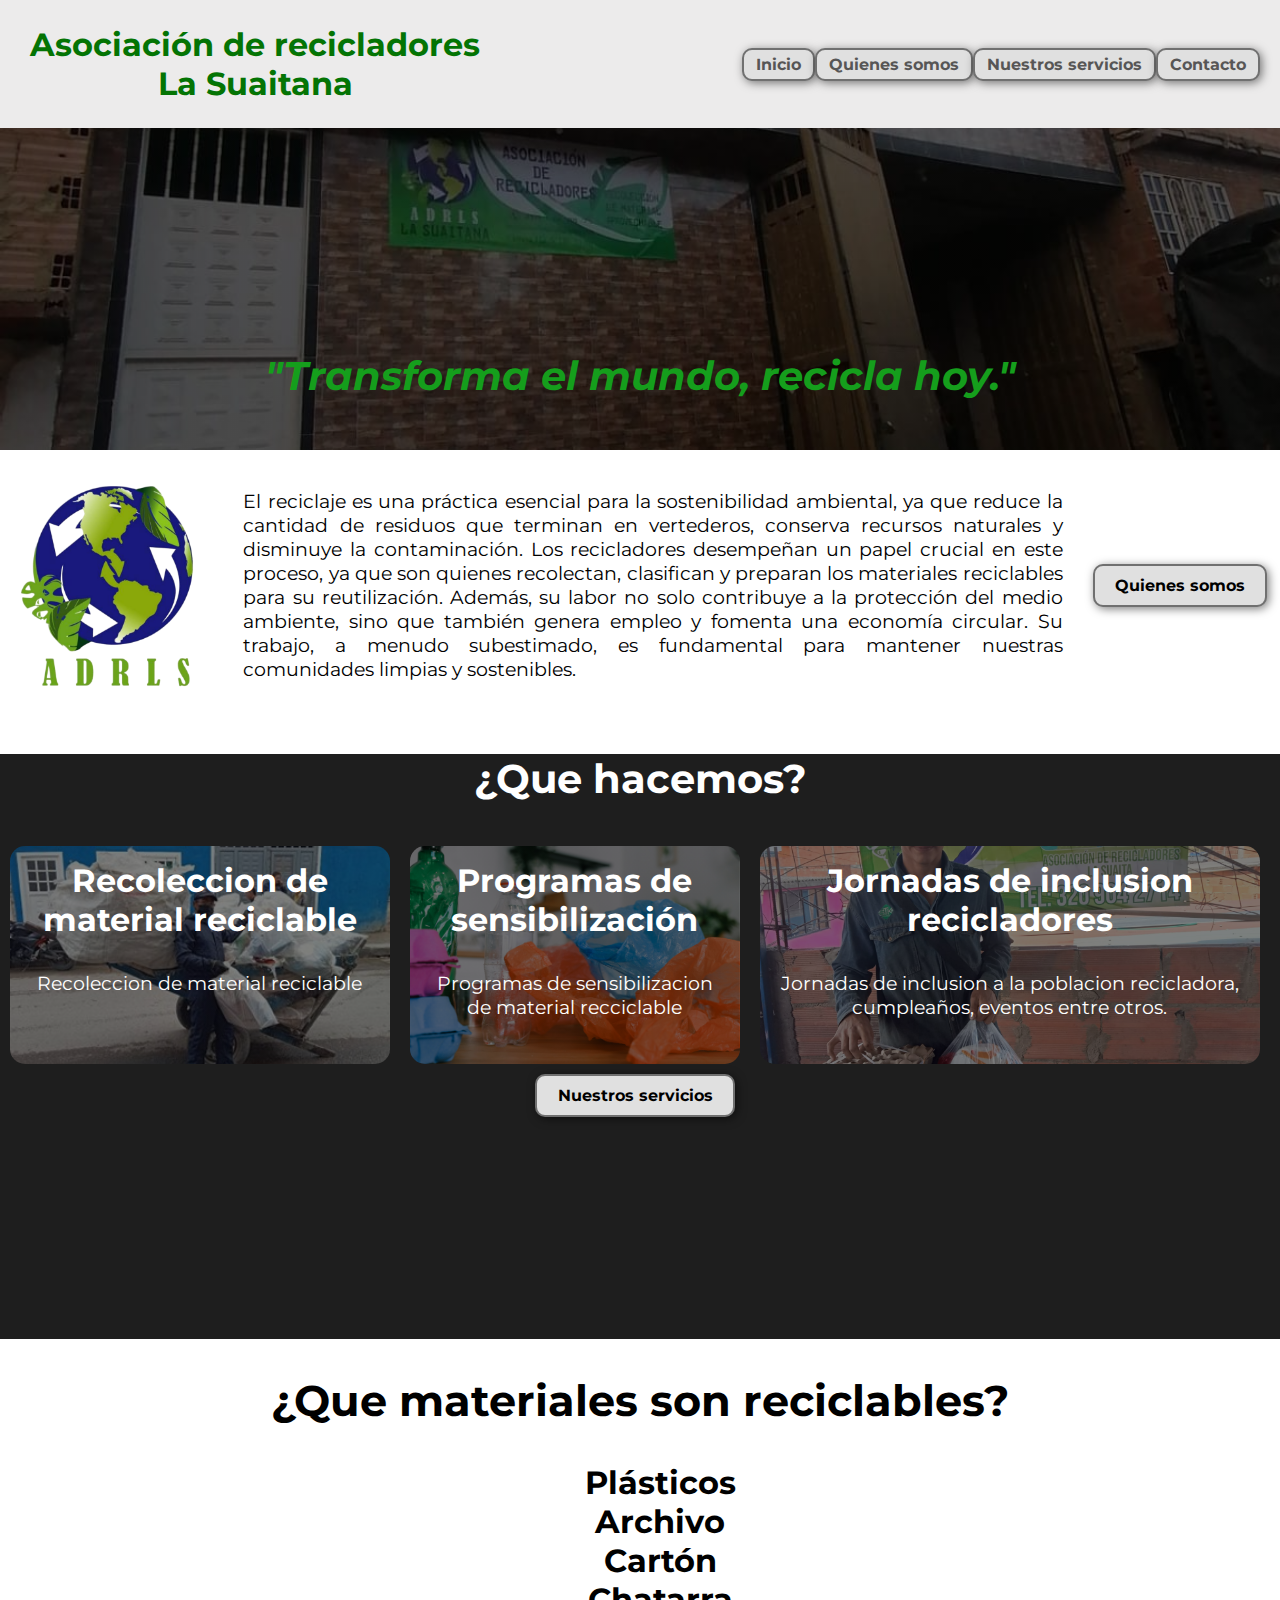
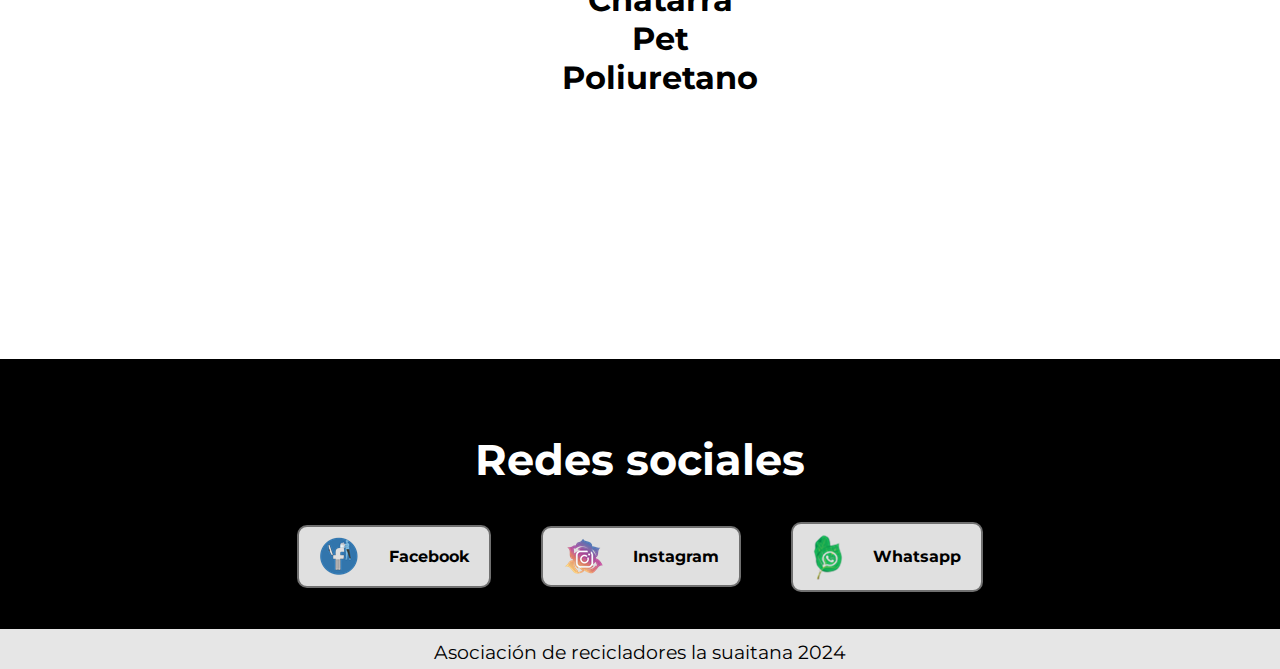
<file: index.html>
<!DOCTYPE html>
<html lang="en">
<head>
    <meta charset="UTF-8">
    <meta name="viewport" content="width=device-width, initial-scale=1.0">
    <title>Asociación de recicladores La Suaitana</title>
    <link rel="stylesheet" href="styles.css">
</head>
<body>
    <header>
        <div class="container">
            <p class="logo">Asociación de recicladores <br>
                La Suaitana</p>
            <nav>
                <a href="index.html">Inicio</a>
                <a href="quienes-somos.html">Quienes somos</a>
                <a href="nuestros-servicios.html">Nuestros servicios</a>
                <a href="contacto.html">Contacto</a>
            </nav>
        </div>
    </header>
    <section id="hero">
        <div class="container">
            <h1>"Transforma el mundo, recicla hoy."</h1>
    </div></section>
    <section id="inicio">
        <div class="container">
            <div class="img-container"></div>
           <div class="texto">
            <p>El reciclaje es una práctica esencial para la sostenibilidad ambiental, ya que reduce la cantidad de residuos que terminan en vertederos, conserva recursos naturales y disminuye la contaminación. Los recicladores desempeñan un papel crucial en este proceso, ya que son quienes recolectan, clasifican y preparan los materiales reciclables para su reutilización. Además, su labor no solo contribuye a la protección del medio ambiente, sino que también genera empleo y fomenta una economía circular. Su trabajo, a menudo subestimado, es fundamental para mantener nuestras comunidades limpias y sostenibles.</p>
        </div>
        <div class="quienes">
        <a href="quienes-somos.html">Quienes somos</a>
        </div></div>
    </section>
    <section id="nuestros-servicios">
        <h2>¿Que hacemos?</h2>
        <div class="container">
            <div class="programas">    
                <div class="carta"><h3>Recoleccion de material reciclable</h3>
                    <p> 
                        Recoleccion de material reciclable
                    </p>
                    </div>
                    <div class="carta"><h3>Programas de sensibilización</h3>
                    <p>
                        Programas de sensibilizacion de material recciclable
                    </p>
                    </div>
                    <div class="carta"><h3>Jornadas de inclusion recicladores</h3>
                    <p>
                        Jornadas de inclusion a la poblacion recicladora, cumpleaños, eventos entre otros.
                    </p>
                   </div> 
                </div>
                 <div class="servicios">
            <a href="nuestros-servicios.html">Nuestros servicios</a>
        </div></div></div>
    </section>
    <section id="recoleccion">
        <h2>¿Que materiales son reciclables?</h2>
        <div class="container">
            <ul>
                <li>Plásticos</li>
                <li>Archivo</li>
                <li>Cartón</li>
                <li>Chatarra</li>
                <li>Pet</li>
                <li>Poliuretano</li>
            </ul>
        </div>
    </section>
    <section id="redes">
        <div class="container">
            <h2>Redes sociales</h2>
            <div class="img-container">
                <a class="redes" href="https://www.facebook.com/profile.php?id=61563906959116&mibextid=ZbWKwL"><img src="Assets/facebook.png">Facebook</a>
                <a class="redes" href="https://www.instagram.com/a.drl.s?igsh=MXdjczh2dnBrczlwbA=="><img src="Assets/instagram.png">Instagram</a>
                <a class="redes" href="https://wa.me/message/IB47CPPFFJQKO1"><img src="Assets/whatsapp.png">Whatsapp</a>
        </div>
        </div>
    </section>
    <footer>
        <div class="container">
            <p> Asociación de recicladores la suaitana 2024</p> 
        </div>
    </footer>
</body>
</html>
</file>
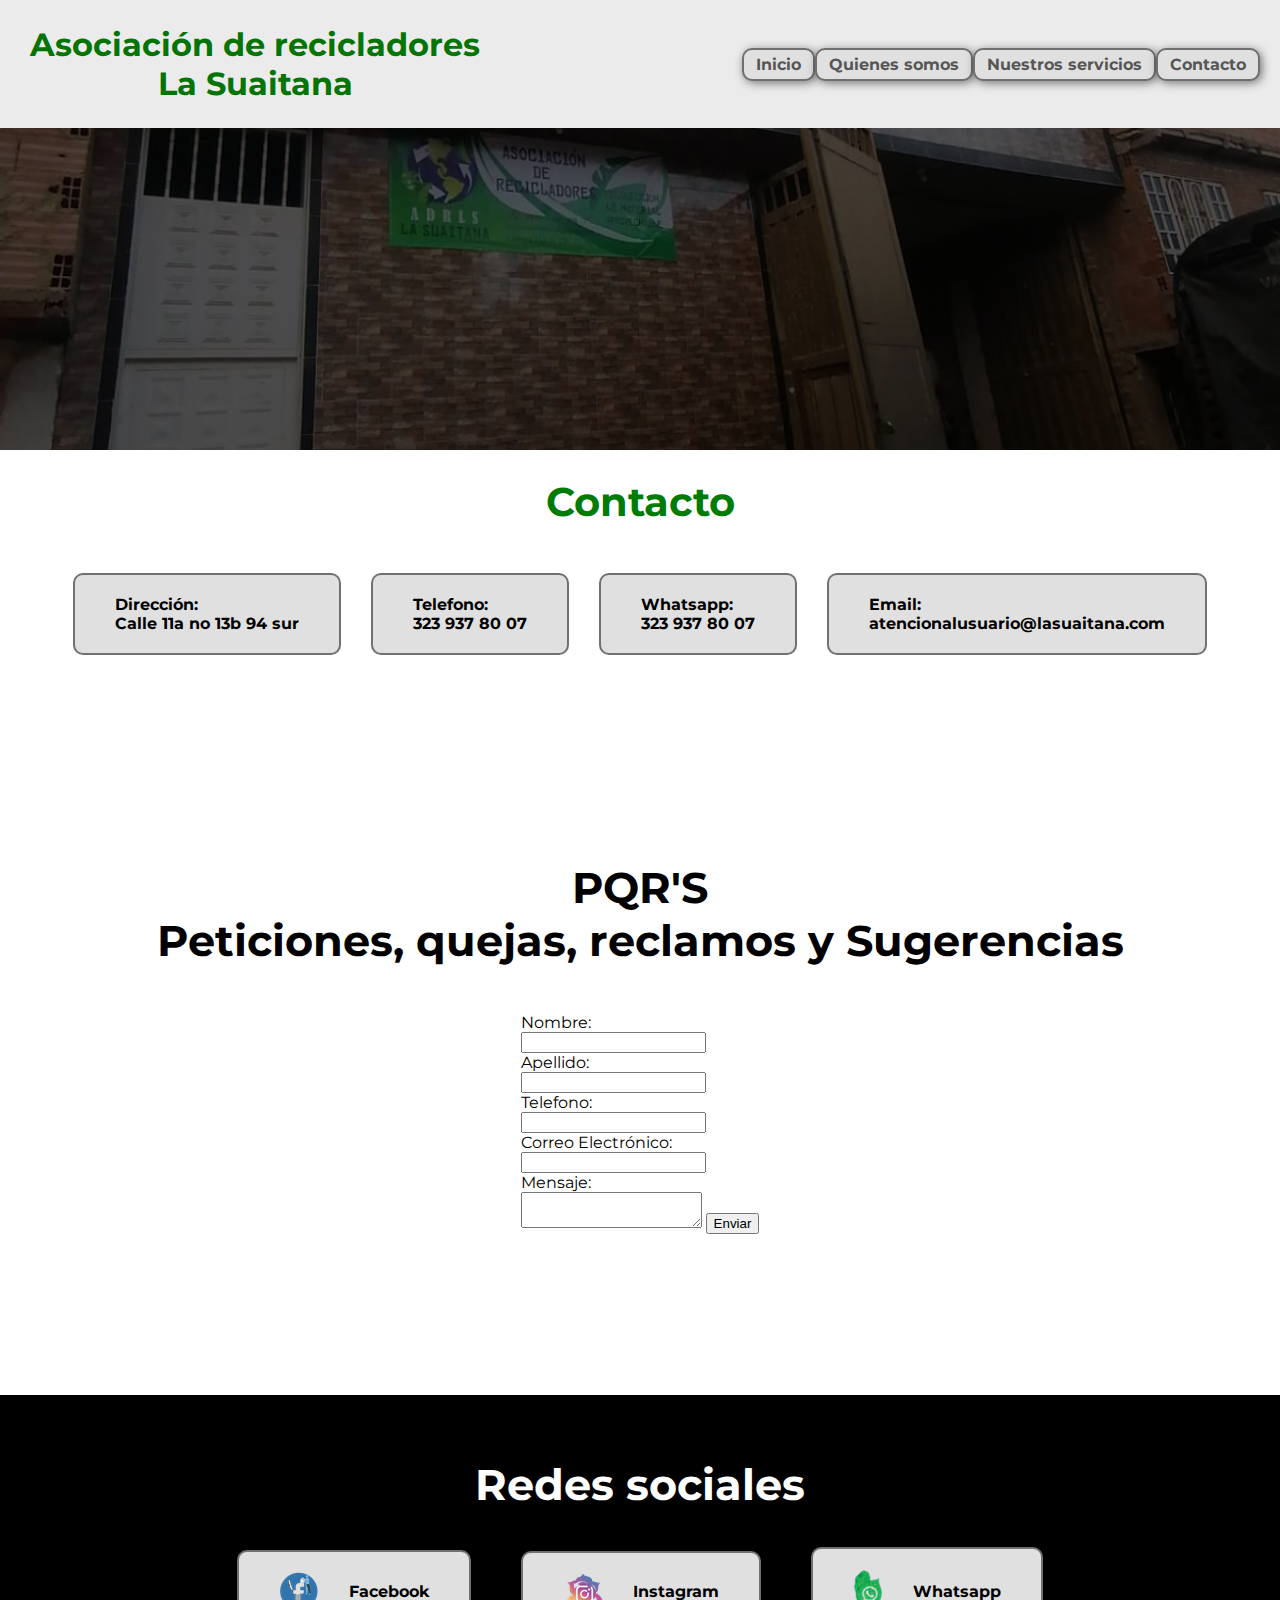
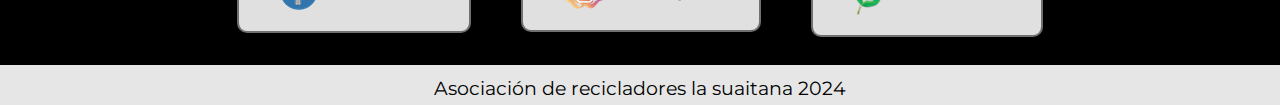
<file: contacto.html>
<!DOCTYPE html>
<html lang="en">
<head>
    <meta charset="UTF-8">
    <meta name="viewport" content="width=device-width, initial-scale=1.0">
    <title>Asociación de recicladores La Suaitana</title>
    <link rel="stylesheet" href="styles-contacto.css">
</head>
<body>
    <header>
        <div class="container">
            <p class="logo">Asociación de recicladores <br>
                La Suaitana</p>
            <nav>
                <a href="index.html">Inicio</a>
                <a href="quienes-somos.html">Quienes somos</a>
                <a href="nuestros-servicios.html">Nuestros servicios</a>
                <a href="contacto.html">Contacto</a>
            </nav>
        </div>
    </header>
       </section>
    <section id="hero"></section>
        <div class="container">
            <h1>Contacto</h1>
        </div>
    <section id="inicio">
        <div class="container">
            <a href="#direccion" class="btn7">Dirección:<br>Calle 11a no 13b 94 sur</a>
            <a href="#telefono" class="btn7">Telefono:<br>323 937 80 07</a>
            <a href="#whatsapp" class="btn7">Whatsapp:<br>323 937 80 07</a>
            <a href="#email" class="btn7">Email:<br>atencionalusuario@lasuaitana.com</a>
        </div>
    </section>
    <section id="contacto" class="pqr_menu">
        <h2>PQR'S<br>Peticiones, quejas, reclamos y Sugerencias</h2>
        <div class="pqr">
        <form id="contactForm">
            <label for="name">Nombre:</label><br>
            <input type="text" id="name" name="name" required><br>
            <label for="lastname">Apellido:</label><br>
            <input type="text" id="lastname" name="lastname" required><br>
            <label for="telefono">Telefono:</label><br>
            <input type="text" id="telefono" name="telefono" required><br>
            <label for="email">Correo Electrónico:</label><br>
            <input type="email" id="email" name="email" required><br>
            <label for="message">Mensaje:</label><br>
            <textarea id="message" name="message" required></textarea>
            <button type="submit">Enviar</button>
        </form>
        </div>
    </section>
    <section id="redes">
        <div class="container">
            <h2>Redes sociales</h2>
            <div class="img-container">
                <a class="redes" href="https://www.facebook.com/profile.php?id=61563906959116&mibextid=ZbWKwL"><img src="Assets/facebook.png">Facebook</a>
                <a class="redes" href="https://www.instagram.com/a.drl.s?igsh=MXdjczh2dnBrczlwbA=="><img src="Assets/instagram.png">Instagram</a>
                <a class="redes" href="https://wa.me/message/IB47CPPFFJQKO1"><img src="Assets/whatsapp.png">Whatsapp</a>
        </div>
        </div>
    </section>
    <footer>
        <div class="container">
            <p> Asociación de recicladores la suaitana 2024</p> 
        </div>
    </footer>
    <script src="script.js"></script>
</body>
</html>
</file>
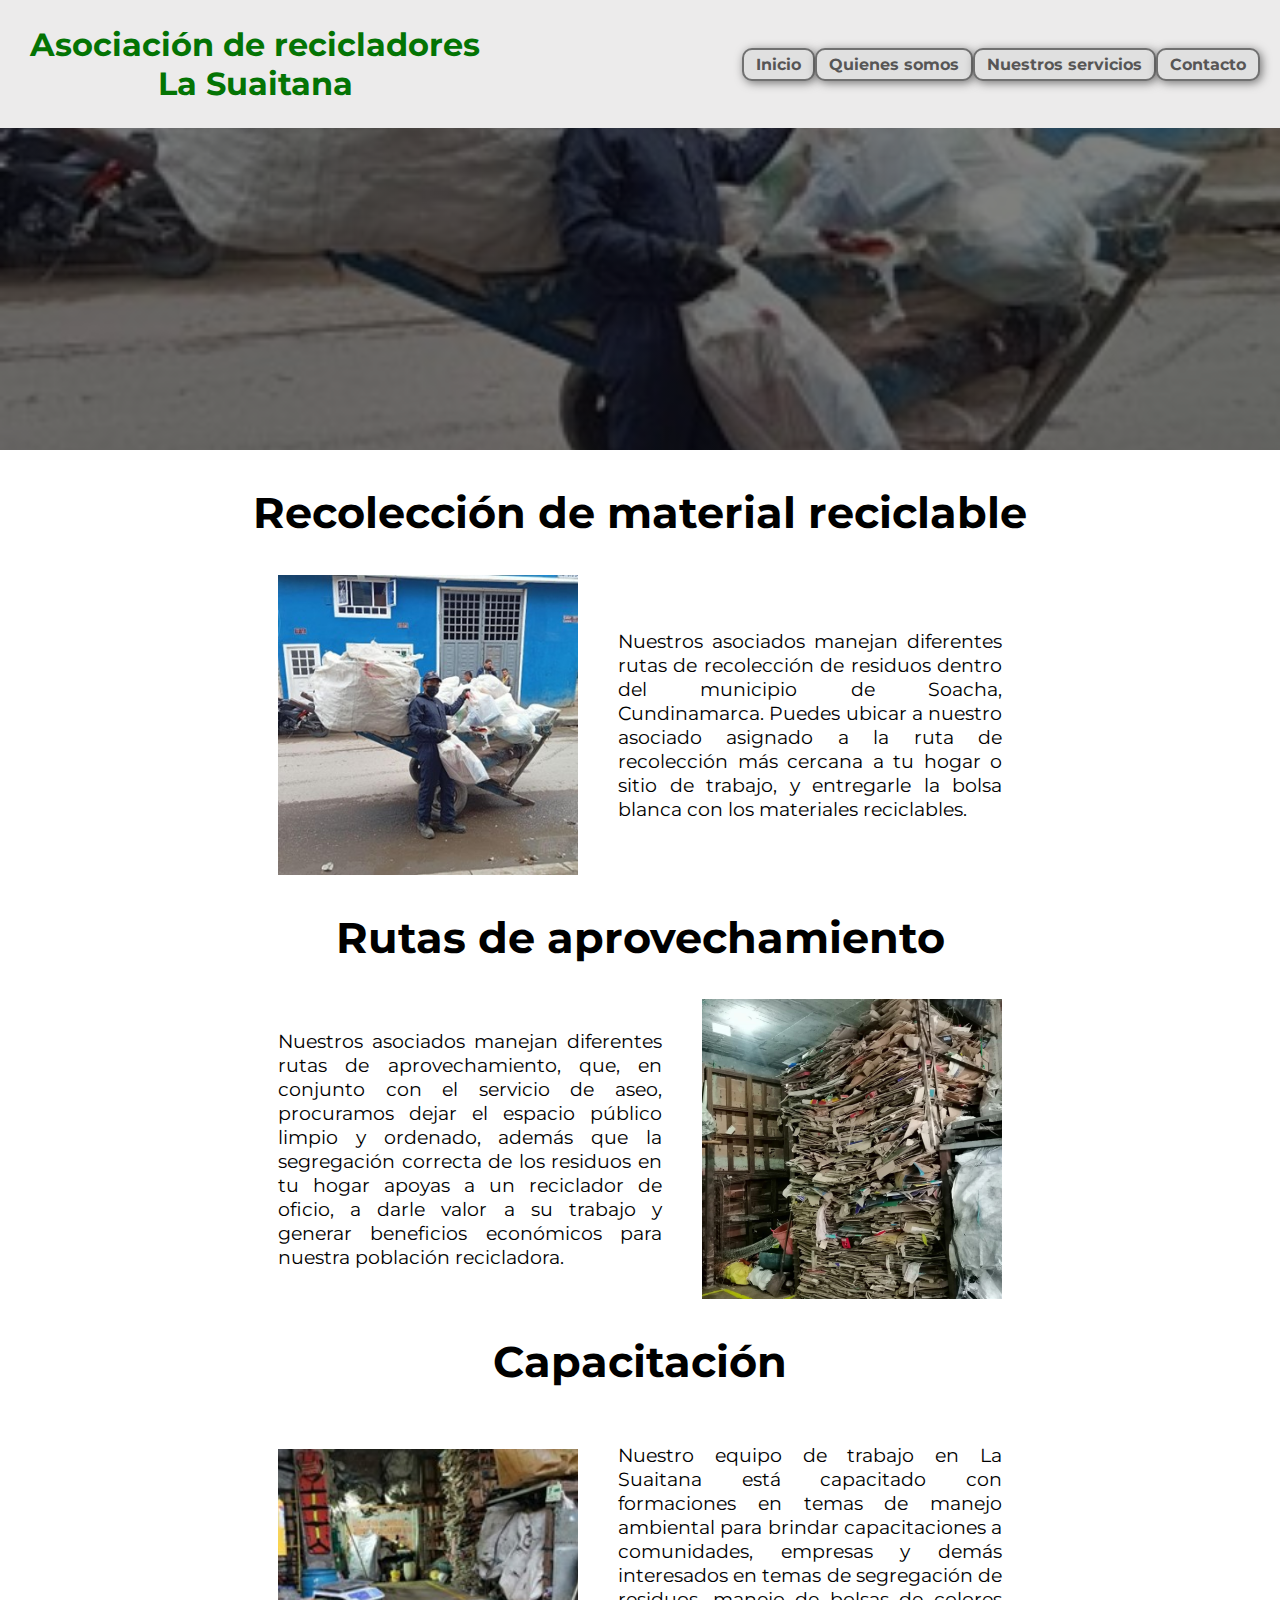
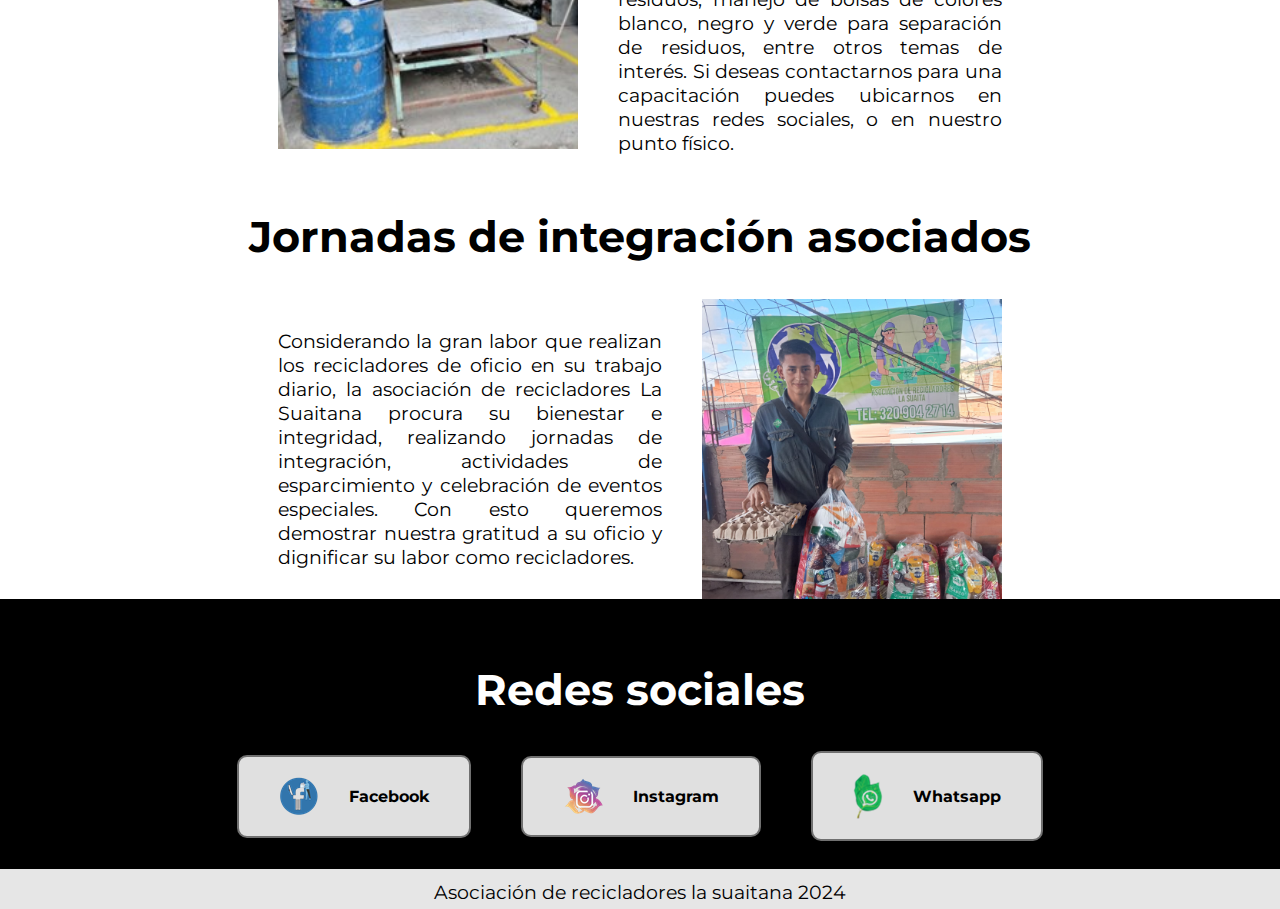
<file: nuestros-servicios.html>
<!DOCTYPE html>
<html lang="en">
<head>
    <meta charset="UTF-8">
    <meta name="viewport" content="width=device-width, initial-scale=1.0">
    <title>Asociación de recicladores La Suaitana</title>
    <link rel="stylesheet" href="styles-nuestros-servicios.css">
</head>
<body>
    <header>
        <div class="container">
            <p class="logo">Asociación de recicladores <br>
                La Suaitana</p>
            <nav>
                <a href="index.html">Inicio</a>
                <a href="quienes-somos.html">Quienes somos</a>
                <a href="nuestros-servicios.html">Nuestros servicios</a>
                <a href="contacto.html">Contacto</a>
            </nav>
        </div>
    </header>
    <section id="hero">
        <div class="container">
    </div></section>
    <section id="recoleccion">
        <h2>Recolección de material reciclable</h2>
        <div class="container-r">
            <div class="img-recoleccion"></div>
            <div class="texto">
           <p>Nuestros asociados manejan diferentes rutas de recolección de residuos dentro del municipio de Soacha, Cundinamarca. Puedes ubicar a nuestro asociado asignado a la ruta de recolección más cercana a tu hogar o sitio de trabajo, y entregarle la bolsa blanca con los materiales reciclables.</p> 
        </div></div>
    </section>
    
    <section id="rutas">
        <h2>Rutas de aprovechamiento</h2>
        <div class="container-rutas">
            <div class="texto">
            <p>Nuestros asociados manejan diferentes rutas de aprovechamiento, que, en conjunto con el servicio de aseo, procuramos dejar el espacio público limpio y ordenado, además que la segregación correcta de los residuos en tu hogar apoyas a un reciclador de oficio, a darle valor a su trabajo y generar beneficios económicos para nuestra población recicladora.</p> 
            </div>
            <div class="img-rutas"></div>
        </div>
    </section>

    <section id="capacitacion">
        <h2>Capacitación</h2>
        <div class="container-c">
            <div class="img-capacitacion"></div>
           <div class="texto"><p>Nuestro equipo de trabajo en La Suaitana está capacitado con formaciones en temas de manejo ambiental para brindar capacitaciones a comunidades, empresas y demás interesados en temas de segregación de residuos, manejo de bolsas de colores blanco, negro y verde para separación de residuos, entre otros temas de interés. Si deseas contactarnos para una capacitación puedes ubicarnos en nuestras redes sociales, o en nuestro punto físico.</p> 
        </div></div>
    </section>
    <section id="jornadas">
        <h2>Jornadas de integración asociados</h2>
        <div class="container-j">
           <div class="texto"><p>Considerando la gran labor que realizan los recicladores de oficio en su trabajo diario, la asociación de recicladores La Suaitana procura su bienestar e integridad, realizando jornadas de integración, actividades de esparcimiento y celebración de eventos especiales. Con esto queremos demostrar nuestra gratitud a su oficio y dignificar su labor como recicladores.</p> 
            </div>
            <div class="img-jornadas"></div>
        </div>
    </section>
    <section id="redes">
        <div class="container">
            <h2>Redes sociales</h2>
            <div class="img-container">
                <a class="redes" href="https://www.facebook.com/profile.php?id=61563906959116&mibextid=ZbWKwL"><img src="Assets/facebook.png">Facebook</a>
                <a class="redes" href="https://www.instagram.com/a.drl.s?igsh=MXdjczh2dnBrczlwbA=="><img src="Assets/instagram.png">Instagram</a>
                <a class="redes" href="https://wa.me/message/IB47CPPFFJQKO1"><img src="Assets/whatsapp.png">Whatsapp</a>
        </div>
        </div>
    </section>
    <footer>
        <div class="container">
            <p> Asociación de recicladores la suaitana 2024</p> 
        </div>
    </footer>
</body>
</html>
</file>
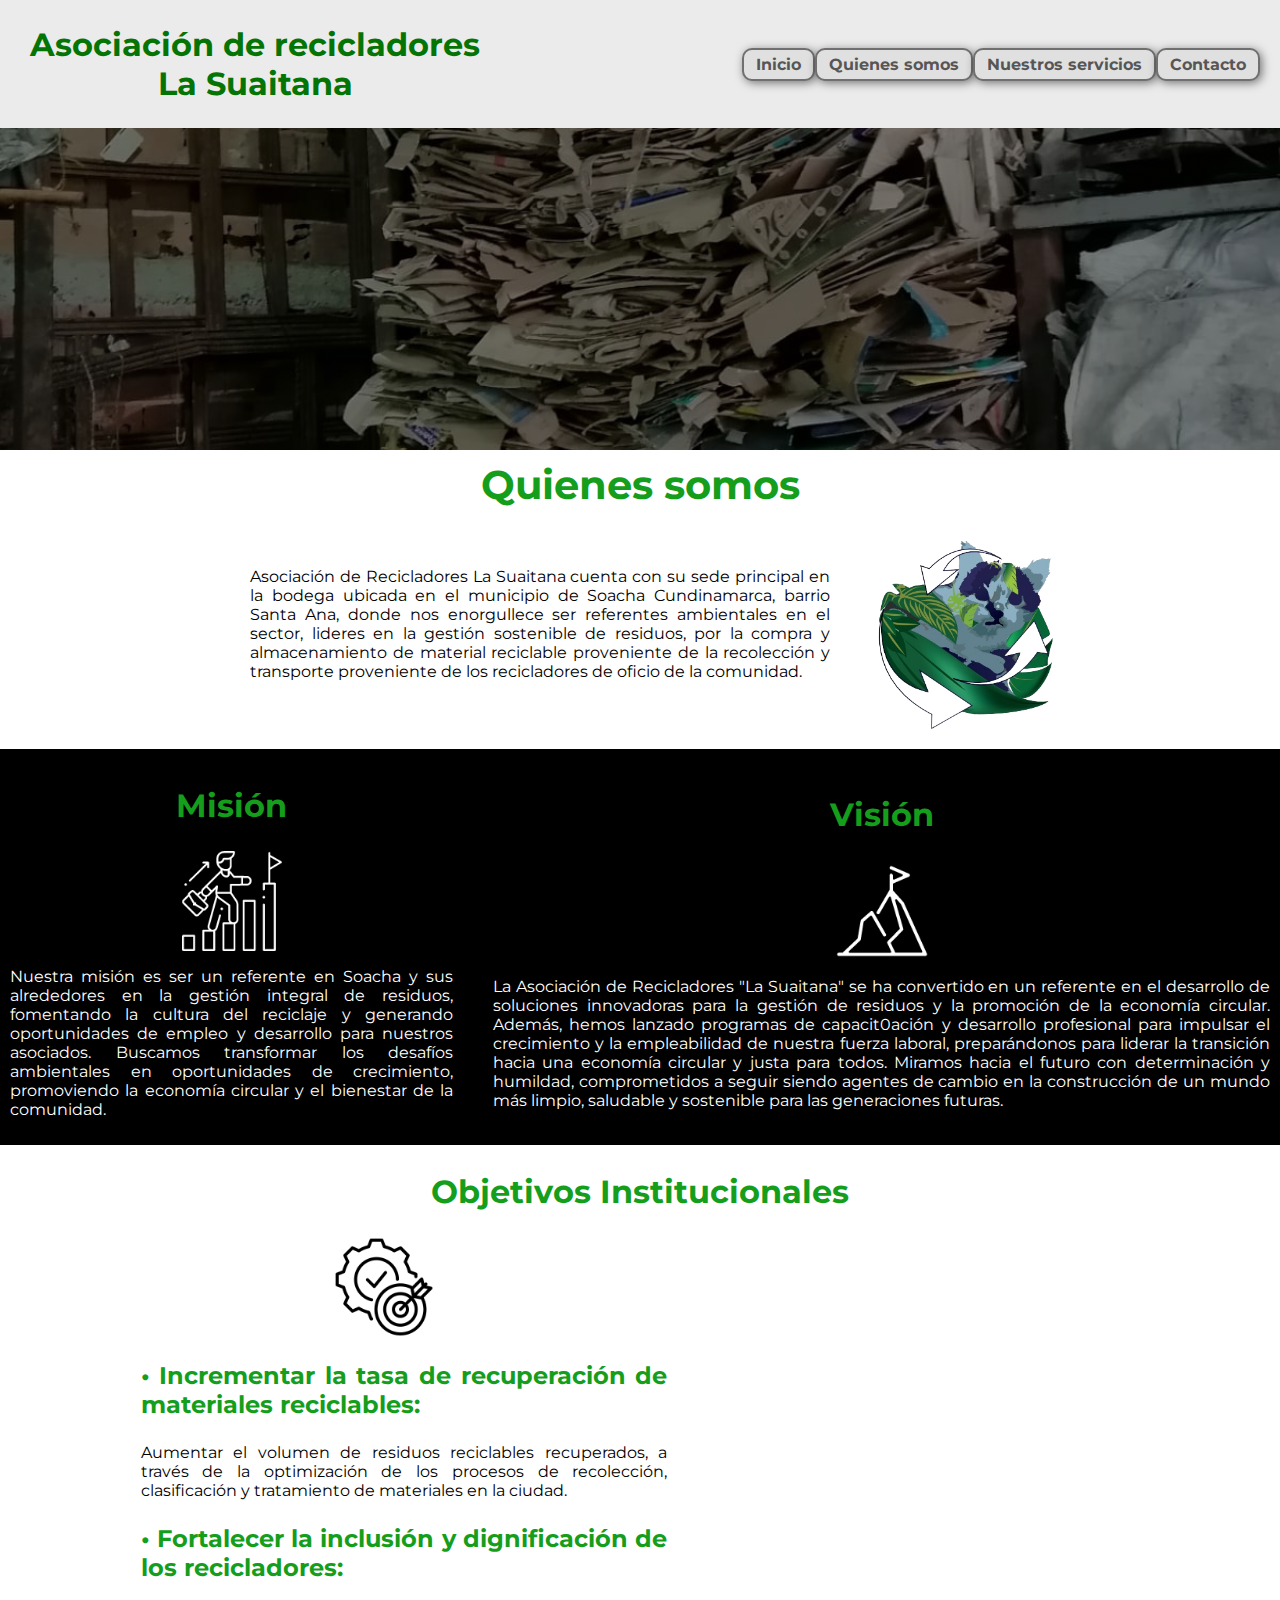
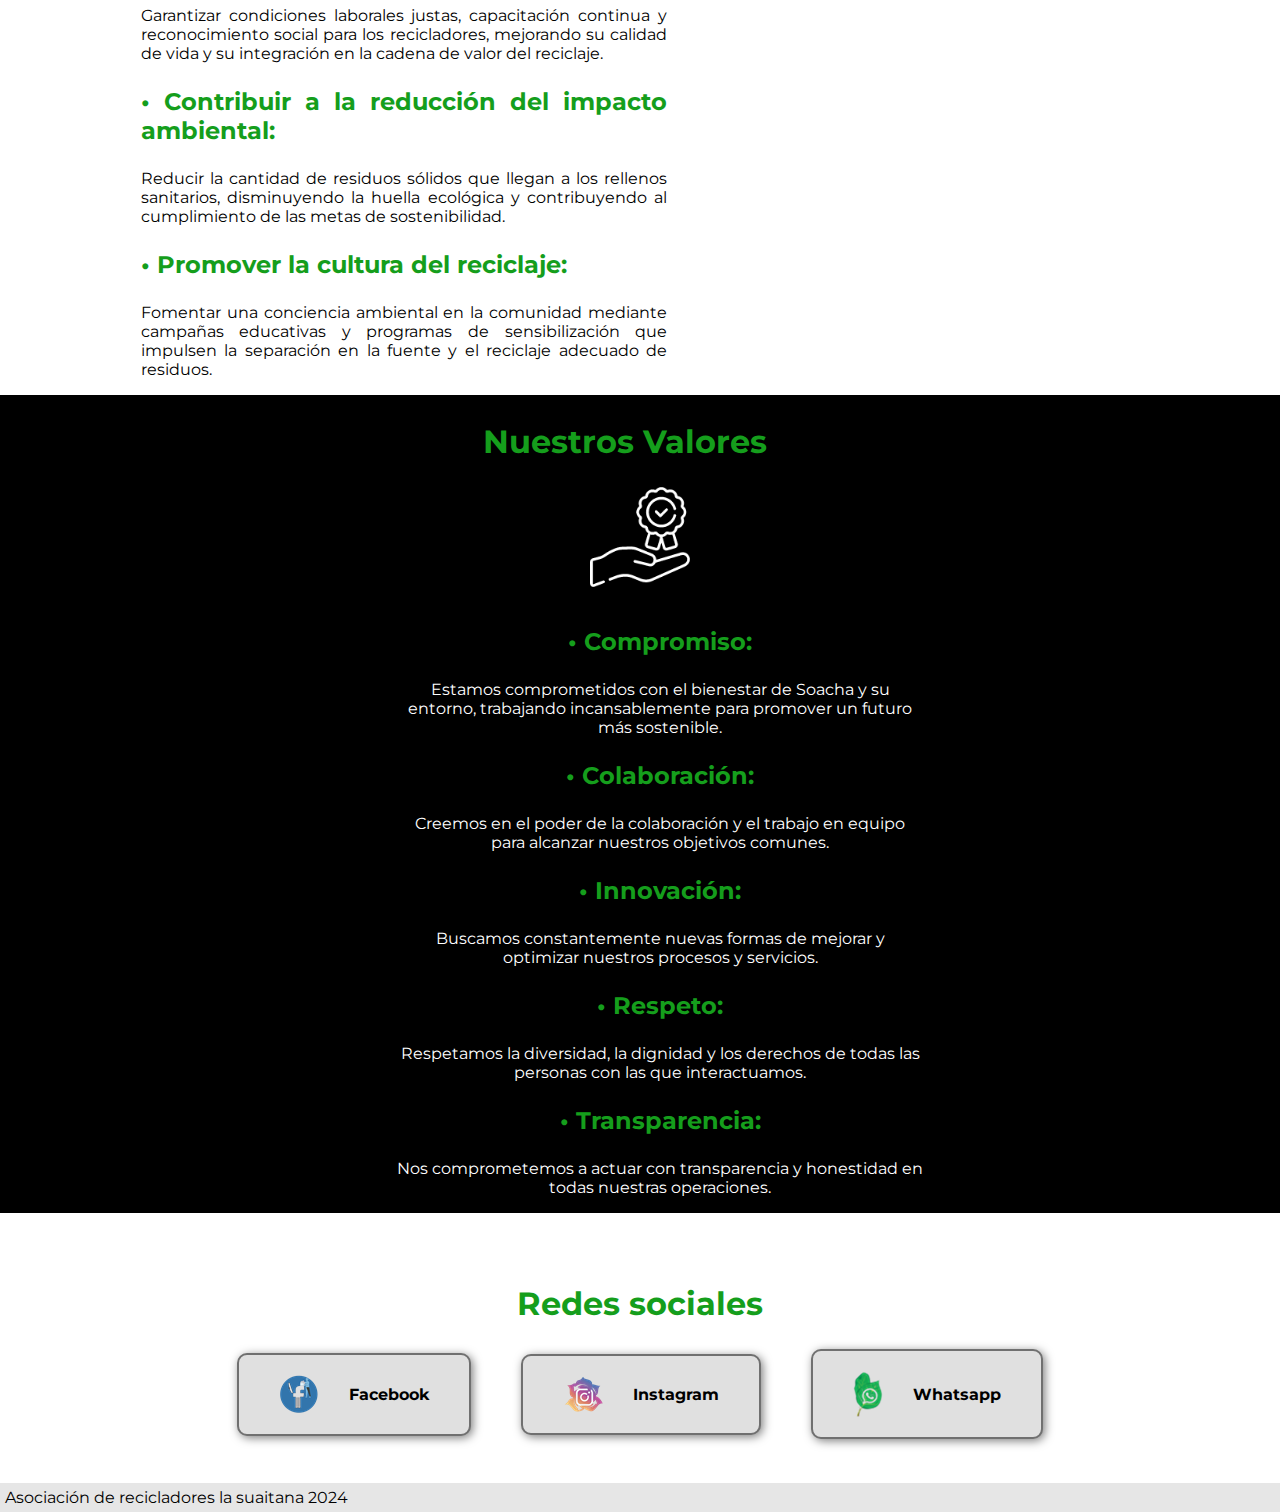
<file: quienes-somos.html>
<!DOCTYPE html>
<html lang="en">
<head>
    <meta charset="UTF-8">
    <meta name="viewport" content="width=device-width, initial-scale=1.0">
    <title>Asociación de recicladores La Suaitana</title>
    <link rel="stylesheet" href="styles-quienes-somos.css">
</head>
<body>
    <header>
        <div class="container">
            <p class="logo">Asociación de recicladores <br>
                La Suaitana</p>
            <nav>
                <a href="index.html">Inicio</a>
                <a href="quienes-somos.html">Quienes somos</a>
                <a href="nuestros-servicios.html">Nuestros servicios</a>
                <a href="contacto.html">Contacto</a>
            </nav>
        </div>
    </header>
    <section id="hero">
        <div class="container">
        </div>
    </section>
    <section id="quienes-somos">
        <h1>Quienes somos</h1>
        <div class="container-qs">
            
            <div class="texto">
            <p>Asociación de Recicladores La Suaitana cuenta con su sede principal en la bodega ubicada en el municipio de Soacha Cundinamarca, barrio Santa Ana, donde nos enorgullece ser referentes ambientales en el sector, lideres en la gestión sostenible de residuos, por la compra y almacenamiento de material reciclable proveniente de la recolección y transporte proveniente de los recicladores de oficio de la comunidad.</p>
            </div>
            <div class="img-logo"></div>
        </div>
    </section>
    <section>
        <div class="container-mv">
            <div class="mision">
                <h2>Misión</h2>
                <div class="img-mision"></div>
                <p>Nuestra misión es ser un referente en Soacha y sus alrededores en la gestión integral de residuos, fomentando la cultura del reciclaje y generando oportunidades de empleo y desarrollo para nuestros asociados. Buscamos transformar los desafíos ambientales en oportunidades de crecimiento, promoviendo la economía circular y el bienestar de la comunidad.</p>
            </div>
            <div class="vision">
                <h2>Visión</h2>
                <div class="img-vision"></div>
                <p>La Asociación de Recicladores "La Suaitana" se ha convertido en un referente en el desarrollo de soluciones innovadoras para la gestión de residuos y la promoción de la economía circular.  
                    Además, hemos lanzado programas de capacit0ación y desarrollo profesional para impulsar el crecimiento y la empleabilidad de nuestra fuerza laboral, preparándonos para liderar la transición hacia una economía circular y justa para todos. 
                    Miramos hacia el futuro con determinación y humildad, comprometidos a seguir siendo agentes de cambio en la construcción de un mundo más limpio, saludable y sostenible para las generaciones futuras.</p>
            </div>
        </div>
    </section>
    <section id="objetivos">
        <h2>Objetivos Institucionales</h2>
            <div class="container-o">
                <div class="img-objetivos"></div>
                <div class="texto"> <ul>
                    <li><h3>• Incrementar la tasa de recuperación de materiales reciclables:</h3> Aumentar el volumen de residuos reciclables recuperados, a través de la optimización de los procesos de recolección, clasificación y tratamiento de materiales en la ciudad.</li>
                    <li><h3>• Fortalecer la inclusión y dignificación de los recicladores:</h3> Garantizar condiciones laborales justas, capacitación continua y reconocimiento social para los recicladores, mejorando su calidad de vida y su integración en la cadena de valor del reciclaje.</li>
                    <li><h3>• Contribuir a la reducción del impacto ambiental:</h3> Reducir la cantidad de residuos sólidos que llegan a los rellenos sanitarios, disminuyendo la huella ecológica y contribuyendo al cumplimiento de las metas de sostenibilidad.</li>
                    <li><h3>• Promover la cultura del reciclaje:</h3> Fomentar una conciencia ambiental en la comunidad mediante campañas educativas y programas de sensibilización que impulsen la separación en la fuente y el reciclaje adecuado de residuos.</li>
                </ul></div>
            </div>
    </section>
    <section id="valores">
        <div class="valor">
            <h2>Nuestros Valores</h2>
            <div class="img-valores"></div>
            <div class="texto"><ul>
                <li><h3>• Compromiso:</h3> Estamos comprometidos con el bienestar de Soacha y su entorno, trabajando incansablemente para promover un futuro más sostenible.</li>
                <li><h3>• Colaboración:</h3> Creemos en el poder de la colaboración y el trabajo en equipo para alcanzar nuestros objetivos comunes.</li>
                <li><h3>• Innovación:</h3> Buscamos constantemente nuevas formas de mejorar y optimizar nuestros procesos y servicios.</li>
                <li><h3>• Respeto:</h3> Respetamos la diversidad, la dignidad y los derechos de todas las personas con las que interactuamos.</li>
                <li><h3>• Transparencia:</h3> Nos comprometemos a actuar con transparencia y honestidad en todas nuestras operaciones.</li>
            </ul></div>
        </div>
    </section>
    <section id="redes">
        <div class="container">
            <h2>Redes sociales</h2>
            <div class="img-container">
                <a class="redes" href="https://www.facebook.com/profile.php?id=61563906959116&mibextid=ZbWKwL"><img src="Assets/facebook.png">Facebook</a>
                <a class="redes" href="https://www.instagram.com/a.drl.s?igsh=MXdjczh2dnBrczlwbA=="><img src="Assets/instagram.png">Instagram</a>
                <a class="redes" href="https://wa.me/message/IB47CPPFFJQKO1"><img src="Assets/whatsapp.png">Whatsapp</a>
        </div>
        </div>
    </section>
    <footer>
        <div class="container-pie">
            <p> Asociación de recicladores la suaitana 2024</p> 
        </div>
    </footer>
</body>
</html>
</file>
<file: styles.css>
@import url('https://fonts.googleapis.com/css2?family=Krona+One&family=Montserrat:ital,wght@0,100..900;1,100..900&display=swap');
*{
    box-sizing: border-box;

}
html{
    scroll-behavior: smooth;
}
h1{ font-size: 2.5em;
color:rgb(21, 158, 28);
font-style: oblique;
display: flex;
align-items: center;
justify-content:center;
text-align: center;
}
h2{font-size: 2.7em;
text-align: center;}
h3{font-size: 2em;}
p{font-size: 1.2em;}
ul{list-style: none;}

body{
    margin: 0;
    font-family:"montserrat";

}

a{
    font-size: 1em;
    font-weight: bold;
    padding: 10px 20px;
    border-radius: 10px;
    border: 2px solid rgba(0,0,0,0.5);
    box-shadow: 2px 2px 10px rgba(0,0,0,0.5);
    background-color: rgb(224, 224, 224);
    display: flex;
    justify-content: center;
    align-items: center;
}
a:hover{
    background-color: rgb(117, 179, 56);
}
.container{
    max-width: 1400px;
    margin: 0;
    
}
header {
    background-color: rgb(236, 235, 235);
    
}
header .logo{
margin: 0;
justify-content: center;
text-align: center;
padding: 25px 30px;
font-size: 2em;
font-weight: bold;
color: rgb(4, 116, 4);

}
header .container{
    display: flex;
    flex-direction: column;
    align-items: center;
    
}
header nav{
    display: flex;
    flex-direction: column;
    text-align: center;
    padding-bottom: 25px;
    
}
header a{
    padding: 5px 12px ;
    text-decoration: none;
    font-weight: bold;
    color: rgb(87, 86, 86);
}
header a:hover{
    color: green;
}
#hero{
    display: flex;
    align-items: center;
    justify-content: center;
    text-align: center;
    flex-direction: column;
    height: 50vh;
    color: rgb(233, 0, 0);
    background-image: linear-gradient(
        0deg,
        rgba(0,0,0,0.5),
        rgba(0,0,0,0.5)
    ) ,url("Assets/FACHADA.jpg");
    background-repeat: no-repeat;
    background-size: cover;
    background-position: center center;
}
#hero h1{
    padding-top: 200px;
}

#inicio .container{
    display: flex;
    flex-direction: column;
    align-items: center;
    justify-content: center;
    text-align: justify;
    padding: 20px 12px
}
#inicio .img-container{
    background-image: linear-gradient(
        0deg,
        rgba(255, 255, 255, 0.5),
        rgba(209, 255, 200, 0.5)
    ),url("Assets/LOGOADRLS2.png");
    background-size: cover;
    background-position: center center;
    height: 250px;
    width: 200px;
    text-decoration: none;
    color: black;
    }
.quienes a{
    color: black;
    text-decoration: none;
}
#nuestros-servicios{
    background-color: rgb(30,30,30);
    color: white;
    text-align: center;
    
}
#nuestros-servicios .servicios{
    background-color: rgb(30,30,30);
    color: white;
    text-align: center;
    align-items: center;
    justify-content: center;
    display: flex;
}
#nuestros-servicios h2{
    font-size: 2.5em;;
}
#nuestros-servicios .container{
padding: 0px 10px 10px 0px;
height: 90vh;
}

#nuestros-servicios p{
    display: none;
}
#nuestros-servicios .carta{
background-position: center center;
background-size: cover;
padding: 20px;
margin: 10px;
border-radius: 15px;
gap: 30px;
}

.carta:first-child{
    background-image: linear-gradient(
        0deg,
        rgba(0,0,0,0.5),
        rgba(0,0,0,0.5)
    ) ,url("Assets/pesa.jpg");
}
.carta:nth-child(2){
    background-image: linear-gradient(
        0deg,
        rgba(0,0,0,0.5),
        rgba(0,0,0,0.5)
    ) ,url("Assets/reciclador.jpg");
}
.carta:nth-child(3){
    background-image: linear-gradient(
        0deg,
        rgba(0,0,0,0.5),
        rgba(0,0,0,0.5)
    ) ,url("Assets/reciclador1.jpeg");
}
.servicios a{
    color: black;
    text-decoration: none;
    width: 200px;
    text-align: center;

  }
#recoleccion{
    color: rgb(0, 0, 0);
    padding: 0px 20px 0px 20px;
     }
#recoleccion .container{
    text-align: center;
    padding: 0px 20px 0px 20px;
  
}
#recoleccion li{
    font-weight: bold;
    font-size: 2em;
    color: rgb(0, 0, 0);
}
#redes{
    display: flex;
    align-items: center;
    justify-content: center;
    text-align: center;
    flex-direction: column;
    height: 50vh;
    background-color: black;
    color: rgb(255, 255, 255);   
    }
#redes a{
    text-decoration: none;
    color: black;
    gap: 30px;
    
}
footer{
    background-color: rgb(230,230,230);
}
footer p{
    margin: 0;
    padding: 5px;
    color: (100.100,100);
}
footer .container{
    height: 40px;
    display: flex;
    justify-content:center ;
    align-items: flex-end;
}
@media(min-width: 720px){
    header{
        position: fixed;
        width: 100%;
    }
    header .container{
        flex-direction: row;
        justify-content: space-between;
    }
    header nav{
        flex-direction: row;
        padding-bottom: 0;
        padding-right: 20px;
    }
    #hero {
        display: flex;
        justify-content: center;
        align-items: center;
    }
    #hero h1{
        padding-top: 300px;
      }
    #inicio .container{
        display: flex;
        flex-direction: row;
        justify-content: center;
        align-items: center;
    }

    #inicio .img-container{
        background-image: url("Assets/LOGOADRLS2.png");
        background-size: cover;
        background-position: center center;
        height: 210px;
        width: 200px;
    }
    #inicio .texto{
        width: 70%;
        text-align: justify;
        padding: 0px 30px;
        display: flex;
        align-items: center;
        flex-direction: column;
    }
    .quienes a{
        color: black;
        text-decoration: none;
        display: flex;
        text-align: center;
    }
    #nuestros-servicios{
        height: 65vh;
    }
    #nuestros-servicios .programas{
        display: flex;
        justify-content: center;   
    }
    #nuestros-servicios p{
        display: block;
        margin-bottom: 30px;
    }
    #nuestros-servicios .carta{
        padding: 15px;
    }
    #nuestros-servicios h3{
        margin-top: 0;
    }
    .carta:first-child{
        background-image: linear-gradient(
            0deg,
            rgba(0,0,0,0.5),
            rgba(0,0,0,0.5)
        ) ,url("Assets/reciclador.jpg");
    }
    .carta:nth-child(2){
        background-image: linear-gradient(
            0deg,
            rgba(0,0,0,0.5),
            rgba(0,0,0,0.5)
        ) ,url("Assets/reciclaje.jpg");
    }
    .carta:nth-child(3){
        background-image: linear-gradient(
            0deg,
            rgba(0,0,0,0.5),
            rgba(0,0,0,0.5)
        ) ,url("Assets/reciclador2.jpeg");
    }
    #recoleccion{
        height: 65vh;
        padding: 0px 30px 0px 30px;
        
    }
    #recoleccion .container{
        text-align: center;
        
    }
   
    #redes{
        height: 30vh;
        padding: 0px 30px 0px 30px;
        
    }
    #redes .container{
        padding: 0px;
        margin: 0;
        
    }
    #redes .img-container{
        display: flex;
        align-items: center;
        justify-content: center;
        text-align: center;
        background-color: black;
        color: rgb(255, 255, 255);
        gap: 50px;
    }
    #redes a{
        gap: 30px;
        text-decoration: none;
        color: black;
    }
}
</file>
<file: styles-contacto.css>
@import url('https://fonts.googleapis.com/css2?family=Krona+One&family=Montserrat:ital,wght@0,100..900;1,100..900&display=swap');
*{
    box-sizing: border-box;

}
html{
    scroll-behavior: smooth;
}
h1{ font-size: 2.5em;
color:rgb(0, 124, 6);
display: flex;
align-items: center;
justify-content:center;
text-align: center;
}
h2{font-size: 2.7em;
text-align: center;}
h3{font-size: 2em;}
p{font-size: 1.2em;}
ul{list-style: none;}

body{
    margin: 0;
    font-family:"montserrat";

}

a{
    font-size: 1em;
    font-weight: bold;
    padding: 20px 40px;
    border-radius: 10px;
    border: 2px solid rgba(0,0,0,0.5);
    box-shadow: 2px 2px 10px rgba(0,0,0,0.5);
    background-color: rgb(224, 224, 224);
    display: flex;
    justify-content: center;
    align-items: center;
    text-decoration: none;
}
a:hover{
    background-color: rgb(117, 179, 56);
}
.container{
    max-width: 1400px;
    margin: auto;
    text-decoration: none;
    
}
header {
    background-color: rgb(236, 235, 235);
    
}
header .logo{
margin: 0;
justify-content: center;
text-align: center;
padding: 25px 30px;
font-size: 2em;
font-weight: bold;
color: rgb(4, 116, 4);

}
header .container{
    display: flex;
    flex-direction: column;
    align-items: center;
    
}
header nav{
    display: flex;
    flex-direction: column;
    text-align: center;
    padding-bottom: 25px;
    
}
header a{
    padding: 5px 12px ;
    text-decoration: none;
    font-weight: bold;
    color: rgb(87, 86, 86);
}
header a:hover{
    color: green;
}
#hero{
    display: flex;
    align-items: center;
    justify-content: center;
    text-align: center;
    flex-direction: column;
    height: 50vh;
    background-image: linear-gradient(
        0deg,
        rgba(0,0,0,0.5),
        rgba(0,0,0,0.5)
    ) ,url("Assets/FACHADA.jpg");
    background-repeat: no-repeat;
    background-size: cover;
    background-position: center center;

}
.btn7{
    box-shadow: inset 000px 0px 0px 0px #139b0f;
  -webkit-transition: all 0.6s cubic-bezier(.9, .24, .40, 1);
  transition: all 0.6s cubic-bezier(.9, .24, .40, 1);
  gap: 100px;
  color: #000000;
}

.btn7::before {
    content: '';
    width: 100%;
    height: 50%;
    display: block;
    background: #d7ffdb;
    position: absolute;
    left: 0%;
    opacity: 0;
    top: 0;
    z-index: -1;
    -webkit-transition: height .4s cubic-bezier(0.9, 1, 0.32, 1), opacity .1s ease;
    transition: height .4s cubic-bezier(0.9, 1, 0.32, 1), opacity .1s ease;
  
}

.btn7:hover::before {
    opacity: 1;
    height: 100%;
}

.btn7:hover {
    box-shadow: inset 00px 100px 0px 0px #4aa102;
    color: #000000;
}
#inicio .container{
    display: flex;
    flex-direction: column;
    align-items: center;
    justify-content: center;
    text-align: justify;
    padding: 20px 12px;
    gap: 30px;
    text-decoration: none;
}
.pqr_menu{
    display: flex;
    align-items: center;
    justify-content: center;
    text-align: center;
    flex-direction: column;
    height: 80vh;
    background-color: rgb(255, 255, 255);
    color: rgb(0, 0, 0);
}
.pqr{
    display: flex;
    flex-direction: row;
    align-items: center;
    justify-content: center;
    text-align: justify;
    padding: 10px 2px;
    gap: 10px;
    text-decoration: none;
}
#redes{
    display: flex;
    align-items: center;
    justify-content: center;
    text-align: center;
    flex-direction: column;
    height: 60vh;
    background-color: black;
    color: rgb(255, 255, 255);   
    text-decoration: none;
}
.img-container a{
text-decoration: none;
color: #000000;
gap: 20px;
}
footer{
    background-color: rgb(230,230,230);
}
footer p{
    margin: 0;
    padding: 5px;
    color: (100.100,100);
}
footer .container{
    height: 40px;
    display: flex;
    justify-content:center ;
    align-items: flex-end;
}
@media(min-width: 720px){
    header{
        position: fixed;
        width: 100%;
    }
    header .container{
        flex-direction: row;
        justify-content: space-between;
    }
    header nav{
        flex-direction: row;
        padding-bottom: 0;
        padding-right: 20px;
    }
    #hero {
        display: flex;
        justify-content: center;
        align-items: center;
    }
    #inicio .container{
        display: flex;
        flex-direction: row;
        justify-content: center;
        align-items: center;
    }

    #inicio .texto{
        width: 70%;
        text-align: justify;
        padding: 0px 30px;
        display: flex;
        align-items: center;
        flex-direction: column;
    }
   .pqr_menu{
        display: flex;
        align-items: center;
        justify-content: center;
        text-align: center;
   }
   #redes{
    height: 30vh;
    
}
#redes .container{
    padding: 0px;
    margin: 0;
    
}
#redes .img-container{
    display: flex;
    align-items: center;
    justify-content: center;
    text-align: center;
    background-color: black;
    color: rgb(255, 255, 255);
    gap: 50px;
}
#redes a{
    gap: 30px;
    text-decoration: none;
    color: black;
}
}
</file>
<file: styles-nuestros-servicios.css>
@import url('https://fonts.googleapis.com/css2?family=Krona+One&family=Montserrat:ital,wght@0,100..900;1,100..900&display=swap');
*{
    box-sizing: border-box;

}
html{
    scroll-behavior: smooth;
}
h1{ font-size: 2.5em;
color:rgb(21, 158, 28);
font-style: oblique;
display: flex;
align-items: center;
justify-content:center;
text-align: center;
}
h2{font-size: 2.7em;
text-align: center;}
h3{font-size: 2em;}
p{font-size: 1.2em;
text-align: justify;}
ul{list-style: none;}

body{
    margin: 0;
    font-family:"montserrat";

}

a{
    font-size: 1em;
    font-weight: bold;
    padding: 20px 40px;
    border-radius: 10px;
    border: 2px solid rgba(0,0,0,0.5);
    box-shadow: 2px 2px 10px rgba(0,0,0,0.5);
    background-color: rgb(224, 224, 224);
    display: flex;
    justify-content: center;
    align-items: center;
}
a:hover{
    background-color: rgb(117, 179, 56);
}
.container{
    max-width: 1400px;
    margin: auto;
    
}
header {
    background-color: rgb(236, 235, 235);
    
}
header .logo{
margin: 0;
justify-content: center;
text-align: center;
padding: 25px 30px;
font-size: 2em;
font-weight: bold;
color: rgb(4, 116, 4);

}
header .container{
    display: flex;
    flex-direction: column;
    align-items: center;
    
}
header nav{
    display: flex;
    flex-direction: column;
    text-align: center;
    padding-bottom: 25px;
    
}
header a{
    padding: 5px 12px ;
    text-decoration: none;
    font-weight: bold;
    color: rgb(87, 86, 86);
}
header a:hover{
    color: green;
}
#hero{
    display: flex;
    align-items: center;
    justify-content: center;
    text-align: center;
    flex-direction: column;
    height: 50vh;
    color: rgb(233, 0, 0);
    background-image: linear-gradient(
        0deg,
        rgba(0,0,0,0.5),
        rgba(0,0,0,0.5)
    ) ,url("Assets/reciclador.jpg");
    background-repeat: no-repeat;
    background-size: cover;
    background-position: center center;

}
#recoleccion .container-r{
    display: flex;
    flex-direction: column;
    justify-content: center;
    align-items: center;
}
.img-recoleccion{
    background-image: linear-gradient(
        0deg,
        rgba(255, 255, 255, 0),
        rgba(209, 255, 200, 0)
    ),url("Assets/reciclador.jpg");
    background-size: cover;
    background-position: center center;
    height: 300px;
    width: 300px;
    text-decoration: none;
    color: black;
}
#rutas .container-rutas{
    display: flex;
    flex-direction: column;
    justify-content: center;
    align-items: center;
}
.img-rutas{
    background-image: linear-gradient(
        0deg,
        rgba(255, 255, 255, 0),
        rgba(209, 255, 200, 0)
    ),url("Assets/carton.jpeg");
    background-size: cover;
    background-position: center center;
    height: 300px;
    width: 300px;
    text-decoration: none;
    color: black;
}
#capacitacion .container-c{
    display: flex;
    flex-direction: column;
    justify-content: center;
    align-items: center;
}
.img-capacitacion{
    background-image: linear-gradient(
        0deg,
        rgba(255, 255, 255, 0),
        rgba(209, 255, 200, 0)
    ),url("Assets/pesa.jpg");
    background-size: cover;
    background-position: center center;
    height: 300px;
    width: 300px;
    text-decoration: none;
    color: black;
}
#jornadas .container-j{
    display: flex;
    flex-direction: column;
    justify-content: center;
    align-items: center;
}
.img-jornadas{
    background-image: linear-gradient(
        0deg,
        rgba(255, 255, 255, 0),
        rgba(209, 255, 200, 0)
    ),url("Assets/reciclador2.jpeg");
    background-size: cover;
    background-position: center center;
    height: 300px;
    width: 300px;
    text-decoration: none;
    color: black;
}
#redes{
    display: flex;
    align-items: center;
    justify-content: center;
    text-align: center;
    flex-direction: column;
    height: 60vh;
    background-color: black;
    color: rgb(255, 255, 255);   
    }
#redes a{
    text-decoration: none;
    color: black;
    gap: 30px;
    
}

footer{
    background-color: rgb(230,230,230);
}
footer p{
    margin: 0;
    padding: 5px;
    color: (100.100,100);
}
footer .container{
    height: 40px;
    display: flex;
    justify-content:center ;
    align-items: flex-end;
}
@media(min-width: 720px){
    header{
        position: fixed;
        width: 100%;
    }
    header .container{
        flex-direction: row;
        justify-content: space-between;
    }
    header nav{
        flex-direction: row;
        padding-bottom: 0;
        padding-right: 20px;
    }
    #hero {
        display: flex;
        justify-content: center;
        align-items: center;
    }
    #recoleccion .container-r{
        display: flex;
        flex-direction: row;
        align-items: center;
        justify-content: center;
        text-align: center;
        gap: 40px;
    }
    #recoleccion .texto{
        width: 30%;
    }
    #rutas .container-rutas{
        display: flex;
        flex-direction: row;
        align-items: center;
        justify-content: center;
        text-align: center;
        gap: 40px;
    }
    #rutas .texto{
        width: 30%;
    }
    #capacitacion .container-c{
        display: flex;
        flex-direction: row;
        align-items: center;
        justify-content: center;
        text-align: center;
        gap: 40px;
    }
    #capacitacion .texto{
        width: 30%;
    }
    #jornadas .container-j{
        display: flex;
        flex-direction: row;
        align-items: center;
        justify-content: center;
        text-align: center;
        gap: 40px;
    }
    #jornadas .texto{
        width: 30%;
    }
    #redes{
        height: 30vh;
        
    }
    #redes .container{
        padding: 0px;
        margin: 0;
        
    }
    #redes .img-container{
        display: flex;
        align-items: center;
        justify-content: center;
        text-align: center;
        background-color: black;
        color: rgb(255, 255, 255);
        gap: 50px;
    }
    #redes a{
        gap: 30px;
        text-decoration: none;
        color: black;
    }
}
</file>
<file: styles-quienes-somos.css>
@import url('https://fonts.googleapis.com/css2?family=Krona+One&family=Montserrat:ital,wght@0,100..900;1,100..900&display=swap');
*{
    box-sizing: border-box;

}
html{
    scroll-behavior: smooth;
}
h1{ font-size: 2.5em;
color:rgb(21, 158, 28);
display: flex;
align-items: center;
justify-content:center;
text-align: center;
margin: 10px;
}
h2{font-size: 2em;
text-align: center;
color:rgb(21, 158, 28);}
h3{font-size: 1.5em;
color:rgb(21, 158, 28);}
p{font-size: 1em;
text-align: justify;}
ul{list-style:none;}

body{
    margin: 0;
    font-family:"montserrat";

}

a{
    font-size: 1em;
    font-weight: bold;
    padding: 20px 40px;
    border-radius: 10px;
    border: 2px solid rgba(0,0,0,0.5);
    box-shadow: 2px 2px 10px rgba(0,0,0,0.5);
    background-color: rgb(224, 224, 224);
    display: flex;
    justify-content: center;
    align-items: center;
}
a:hover{
    background-color: rgb(117, 179, 56);
}
.container{
    max-width: 1400px;
    margin: auto;
    
}
header {
    background-color: rgb(236, 235, 235);
    
}
header .logo{
margin: 0;
justify-content: center;
text-align: center;
padding: 25px 30px;
font-size: 2em;
font-weight: bold;
color: rgb(4, 116, 4);

}
header .container{
    display: flex;
    flex-direction: column;
    align-items: center;
    
}
header nav{
    display: flex;
    flex-direction: column;
    text-align: center;
    padding-bottom: 25px;
    
}
header a{
    padding: 5px 12px ;
    text-decoration: none;
    font-weight: bold;
    color: rgb(87, 86, 86);
}
header a:hover{
    color: green;
  }
  #hero{
    display: flex;
    align-items: center;
    justify-content: center;
    text-align: center;
    flex-direction: column;
    height: 50vh;
    color: rgb(233, 0, 0);
    background-image: linear-gradient(
        0deg,
        rgba(0,0,0,0.5),
        rgba(0,0,0,0.5)
    ) ,url("Assets/carton.jpeg");
    background-repeat: no-repeat;
    background-size: cover;
    background-position: center center;
  }
.container-qs{
    display: flex;
    flex-direction: column;
    align-items: center;
    justify-content: center;
    text-align: justify;
    padding: 0px 0px 20px 0px;
}
.container-qs p{
    padding: 0px 30px 0px 30px;
}
.img-logo{
    background-image: linear-gradient(
        0deg,
        rgba(255, 255, 255, 0),
        rgba(209, 255, 200, 0)
    ),url("Assets/gato1.png");
    background-size: cover;
    background-position: center center;
    height: 350px;
    width: 322px;
    text-decoration: none;
    color: black;
}
.container-mv{
    display: flex;
    flex-direction: column;
    align-items: center;
    justify-content: center;
    text-align: justify;
    gap: 50px;
    color: #fff;
    background: rgb(0, 0, 0);
}
.mision{
    display: flex;
    flex-direction: column;
    align-items: center;
    justify-content: center;
}
.vision{
    display: flex;
    flex-direction: column;
    align-items: center;
    justify-content: center;
}
.img-mision{
    background-image: linear-gradient(
        0deg,
        rgba(255, 255, 255, 0),
        rgba(209, 255, 200, 0)
    ),url("Assets/mision.png");
    background-size: cover;
    background-position: center center;
    height: 100px;
    width: 100px;
    text-decoration: none;
    color: black;
}
.img-vision{
    background-image: linear-gradient(
        0deg,
        rgba(255, 255, 255, 0),
        rgba(209, 255, 200, 0)
    ),url("Assets/vision.png");
    background-size: cover;
    background-position: center center;
    height: 100px;
    width: 100px;
    text-decoration: none;
    color: black;
}
#objetivos .container-o{
    display: flex;
    flex-direction: column;
    justify-content: center;
    align-items: center;
    padding: 0px 30px 0px 30px;
    text-align: justify ;
}
.img-objetivos{
    background-image: linear-gradient(
        0deg,
        rgba(255, 255, 255, 0),
        rgba(209, 255, 200, 0)
    ),url("Assets/objetivos.png");
    background-size: cover;
    background-position: center center;
    height: 100px;
    width: 100px;
    text-decoration: none;
    color: black;
}
#valores {
    color: #fff;
    background: rgb(0, 0, 0);
    text-align: center ;
    display: flex;
    flex-direction: column;
    justify-content: center;
    align-items: center;
    padding: 0px 30px 0px 30px;
}
#valores .valor{
justify-content:center ;
align-items:center ;
display:flex ;
flex-direction: column;
    
}
#valores h2{
    gap: 30px;
    padding: 0px 30px 0px 0px;
}
.img-valores{
    background-image: linear-gradient(
        0deg,
        rgba(255, 255, 255, 0),
        rgba(209, 255, 200, 0)
    ),url("Assets/valores.png");
    background-size: cover;
    background-position: center center;
    height: 100px;
    width: 100px;
    text-decoration: none;
    color: black;
    align-items: center;
}
#redes{
    display: flex;
    align-items: center;
    justify-content: center;
    text-align: center;
    flex-direction: column;
    height: 60vh;
    background-color: rgb(255, 255, 255);
    color: rgb(0, 0, 0);   
    }
#redes a{
    text-decoration: none;
    color: black;
    gap: 20px;
    
}
footer{
    background-color: rgb(230,230,230);
}
footer p{
    margin: 0;
    padding: 5px;
    color: (100.100,100);
}
footer .container{
    height: 40px;
    display: flex;
    justify-content:center ;
    align-items: flex-end;
}
@media(min-width: 720px){
    header{
        position: fixed;
        width: 100%;
    }
    header .container{
        flex-direction: row;
        justify-content: space-between;
    }
    header nav{
        flex-direction: row;
        padding-bottom: 0;
        padding-right: 20px;
    }
    #quienes-somos .container-qs{
        display: flex;
        flex-direction: row;
        justify-content: center;
        align-items: center;
    }
    .img-logo{
        background-image: url("Assets/gato1.png");
        background-size: cover;
        background-position: center center;
        height: 210px;
        width: 200px;
    }
    .container-qs .texto{
        width: 50%;
        text-align: justify;
        display: flex;
        align-items: center;
        flex-direction: row;
        justify-content: center;
    }
    .container-mv{
        display: flex;
        flex-direction: row;
        align-items: center;
        justify-content: center;
        text-align: justify;
        padding: 10px 10px;
        gap: 40px;
    }
    #objetivos .container-o{
        display: flex;
        flex-direction: column;
        align-items: center;
        justify-content: center;
        width: 60%;
    }
    #objetivos .texto{
        width: 80%;
    }
    #valores {
        display: flex;
        align-items: center;
        justify-content: center;
        gap: 30px;
    }
    #valores .texto{
        width: 50%;
        display: flex;
        align-items: center;
        justify-content: center;
    }
    #redes{
        height: 30vh;
        
    }
    #redes .container{
        padding: 0px;
        margin: 0;
        
    }
    #redes .img-container{
        display: flex;
        align-items: center;
        justify-content: center;
        text-align: center;
        background-color: rgb(255, 255, 255);
        color: rgb(0, 0, 0);
        gap: 50px;
    }
    #redes a{
        gap: 30px;
        text-decoration: none;
        color: black;
    }   

}
</file>
